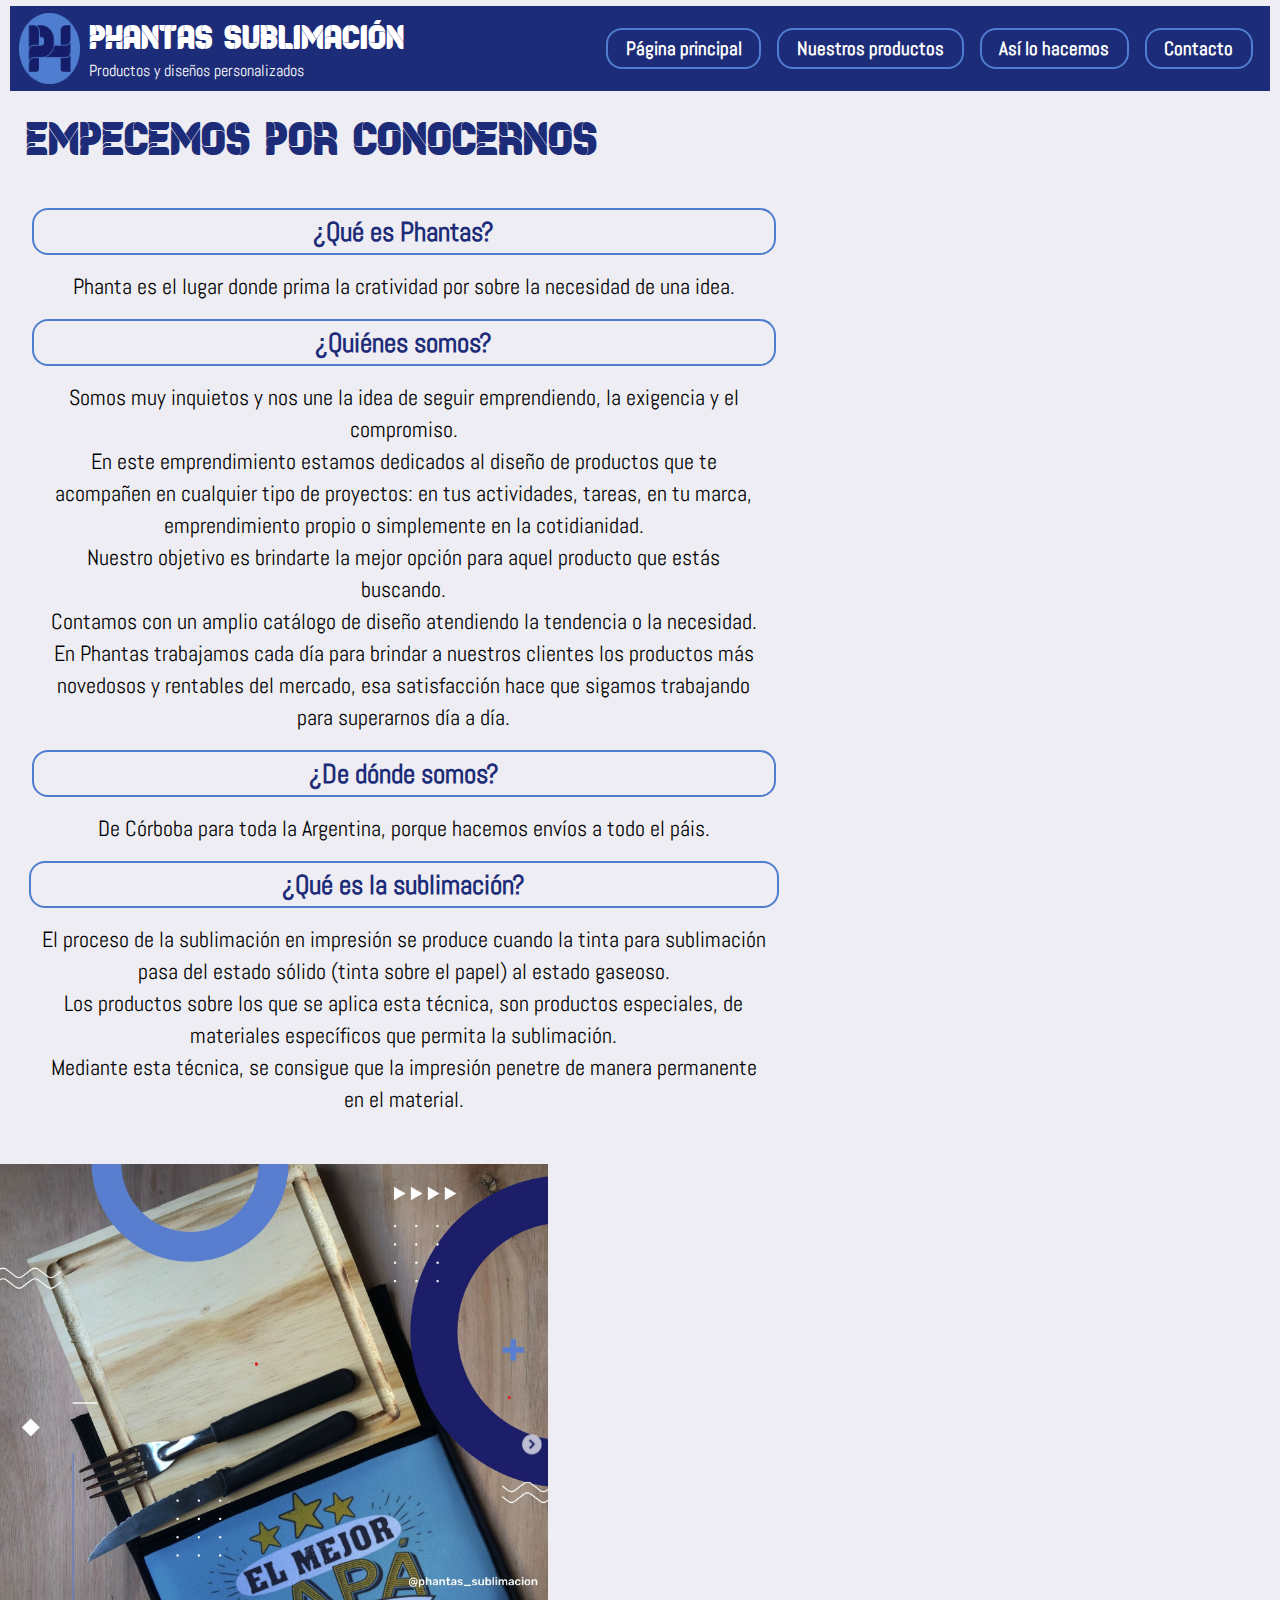
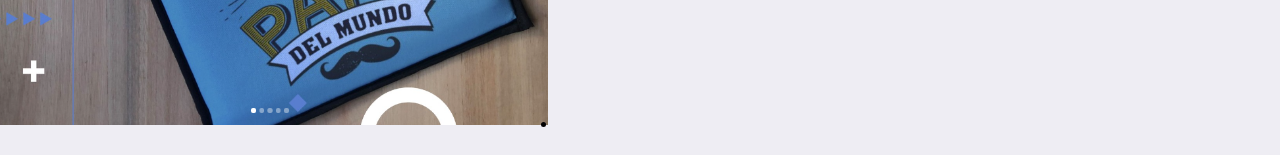
<file: index.html>
<!DOCTYPE html>
<html>
<head>
	<meta charset="utf-8">
	<meta name="viewport" content="width=device-width, initial-scale=1">
	<link rel="icon" type="images/jpg" href="images/faviconblanco.ico">
	<title>phantas sublimación</title>
	<link rel="stylesheet" type="text/css" href="phantas.css">
</head>
<body>
	<header>
		<div class="navbar">
			<div class="logo">
				<img src="images/logo_solo.png">
				<div class="marca">
					<h1>phantas sublimación</h1>
					<p>Productos y diseños personalizados</p>
				</div>
			</div>
			
			<nav>
				<ul>
					<li><a href="index.html">Página principal</a></li>
					<li><a href="nuestros_productos.html">Nuestros productos</a></li>
					<li><a href="proceso.html">Así lo hacemos</a></li>
					<li><a href="contacto.html">Contacto</a></li>
				</ul>
			</nav>
		</div>
		
	</header>
	
	<h2>Empecemos por conocernos</h2>
	
	<div class="contenedor">
		<div class="caja1">
			<section>
			<h3>¿Qué es Phantas?</h3>
			<p>Phanta es el lugar donde prima la cratividad por sobre la necesidad de una idea.</p>
			</section>

			<section>
			<h3>¿Quiénes somos?</h3>
			<p>Somos muy inquietos y nos une la idea de seguir emprendiendo, la exigencia y el compromiso. <br />
			En este emprendimiento estamos dedicados al diseño de productos que te acompañen en cualquier tipo de proyectos: en tus actividades, tareas, en tu marca, emprendimiento propio o simplemente en la cotidianidad. <br />
			Nuestro objetivo es brindarte la mejor opción para aquel producto que estás buscando. <br />
			Contamos con un amplio catálogo de diseño atendiendo la tendencia o la necesidad. <br/>
			En Phantas trabajamos cada día para brindar a nuestros clientes los productos más novedosos y rentables del mercado, esa satisfacción hace que sigamos trabajando para superarnos día a día. </p>
			</section>

			<section>
			<h3>¿De dónde somos?</h3>
			<p>De Córboba para toda la Argentina, porque hacemos envíos a todo el páis. </p>
			</section>

			</section>
			<h3>¿Qué es la sublimación?</h3>
			<p>El proceso de la sublimación en impresión se produce cuando la tinta para sublimación pasa del estado sólido (tinta sobre el papel) al estado gaseoso. <br />
			Los productos sobre los que se aplica esta técnica, son productos especiales, de materiales específicos que permita la sublimación. <br />
			Mediante esta técnica, se consigue que la impresión penetre de manera permanente en el material. <p>
			</section>
		</div>
		
		<div class="caja2">
			<div class="slider-frame">
	        <ul>
	            <li><img src="images/slider1.png" alt=""></li>
	            <li><img src="images/slider6.png" alt=""></li>
	            <li><img src="images/slider3.png" alt=""></li>
	            <li><img src="images/slider4.png" alt=""></li>
	            <li><img src="images/slider5.png" alt=""></li>
	        </ul>
    		</div>
		</div>
	</div>

</body>

</html>
</file>
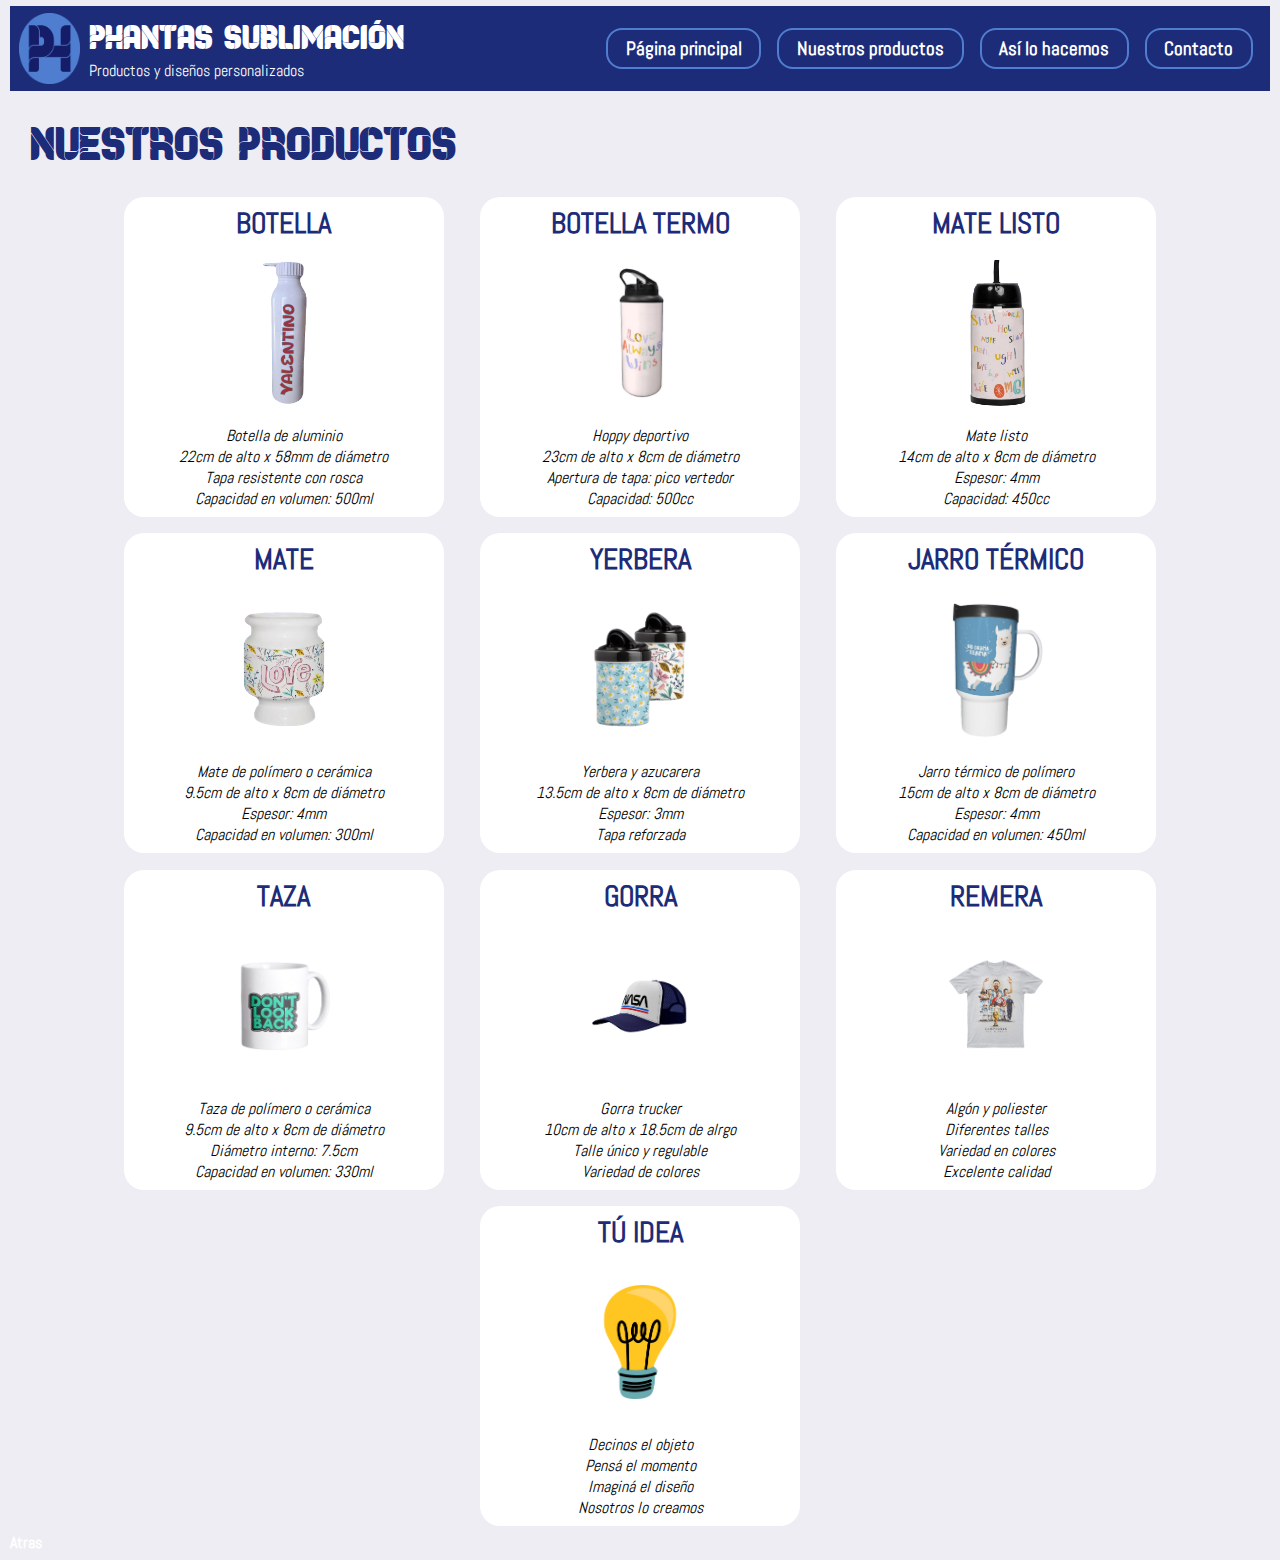
<file: nuestros_productos.html>
<!DOCTYPE html>
<html>
<head>
	<meta charset="utf-8">
	<meta name="viewport" content="width=device-width, initial-scale=1">
	<link rel="icon" type="images/jpg" href="images/faviconblanco.ico">
	<title>phantas sublimación</title>
	<link rel="stylesheet" type="text/css" href="diseño_productos.css">
</head>
<body>
	<header>
		<div class="navbar">
			<div class="logo">
				<img src="images/logo_solo.png">
				<div class="marca">
					<h1>phantas sublimación</h1>
					<p>Productos y diseños personalizados</p>
				</div>
			</div>
			
			<nav>
				<ul>
					<li><a href="index.html">Página principal</a></li>
					<li><a href="nuestros_productos.html">Nuestros productos</a></li>
					<li><a href="proceso.html">Así lo hacemos</a></li>
					<li><a href="contacto.html">Contacto</a></li>
				</ul>
			</nav>
		</div>
		
	</header>
	
<h2>Nuestros productos</h2>

<div class="contenedor">
	<div class="producto">
		<h4>BOTELLA</h4>
		<img id="formatoimg" src="images/botella_metalica.png">
		<p>Botella de aluminio <br />
		22cm de alto x 58mm de diámetro <br />
		Tapa resistente con rosca <br />
		Capacidad en volumen: 500ml 
		</p>
	</div>

	<div class="producto">
		<h4>BOTELLA TERMO</h4>
		<img id="formatoimg" src="images/botella_termo.png">
		<p>Hoppy deportivo <br />
		23cm de alto x 8cm de diámetro <br />
		Apertura de tapa: pico vertedor <br />
		Capacidad: 500cc 
		</p>
	</div>

	<div class="producto">
		<h4>MATE LISTO</h4>
		<img src="images/mate_listo.png">
		<p>Mate listo <br />
		14cm de alto x 8cm de diámetro <br />
		Espesor: 4mm <br />
		Capacidad: 450cc 
		</p>
	</div>

	<div class="producto">
		<h4>MATE</h4>
		<img src="images/mate.png">
		<p>Mate de polímero o cerámica <br />
		9.5cm de alto x 8cm de diámetro <br />
		Espesor: 4mm <br />
		Capacidad en volumen: 300ml
		</p>
	</div>

	<div class="producto">
		<h4>YERBERA</h4>
		<img src="images/Yerbera.png">
		<p>Yerbera y azucarera <br />
		13.5cm de alto x 8cm de diámetro <br />
		Espesor: 3mm <br />
		Tapa reforzada 
		</p>
	</div>

	<div class="producto">
		<h4>JARRO TÉRMICO</h4>
		<img src="images/jarro_termico.png">
		<p>Jarro térmico de polímero <br />
		15cm de alto x 8cm de diámetro <br />
		Espesor: 4mm <br />
		Capacidad en volumen: 450ml 
		</p>
	</div>

	<div class="producto">
		<h4>TAZA</h4>
		<img src="images/taza.png">
		<p>Taza de polímero o cerámica <br />
		9.5cm de alto x 8cm de diámetro <br />
		Diámetro interno: 7.5cm <br />
		Capacidad en volumen: 330ml 
		</p>
	</div>

	<div class="producto">
		<h4>GORRA</h4>
		<img src="images/gorra.png">
		<p>Gorra trucker <br />
		10cm de alto x 18.5cm de alrgo <br />
		Talle único y regulable <br />
		Variedad de colores 
		</p>
	</div>

	<div class="producto">
		<h4>REMERA</h4>
		<img src="images/remera.png">
		<p>Algón y poliester <br />
		Diferentes talles <br />
		Variedad en colores <br />
		Excelente calidad 
		</p>
	</div>

	<div class="producto">
		<h4>TÚ IDEA</h4>
		<img src="images/foco.png">
		<p>Decinos el objeto <br/>
		Pensá el momento <br />
		Imaginá el diseño <br />
		Nosotros lo creamos <br />
		</p>
	</div>
	

</div>

</body>

</html>



<a href="index.html">Atras</a>
</file>
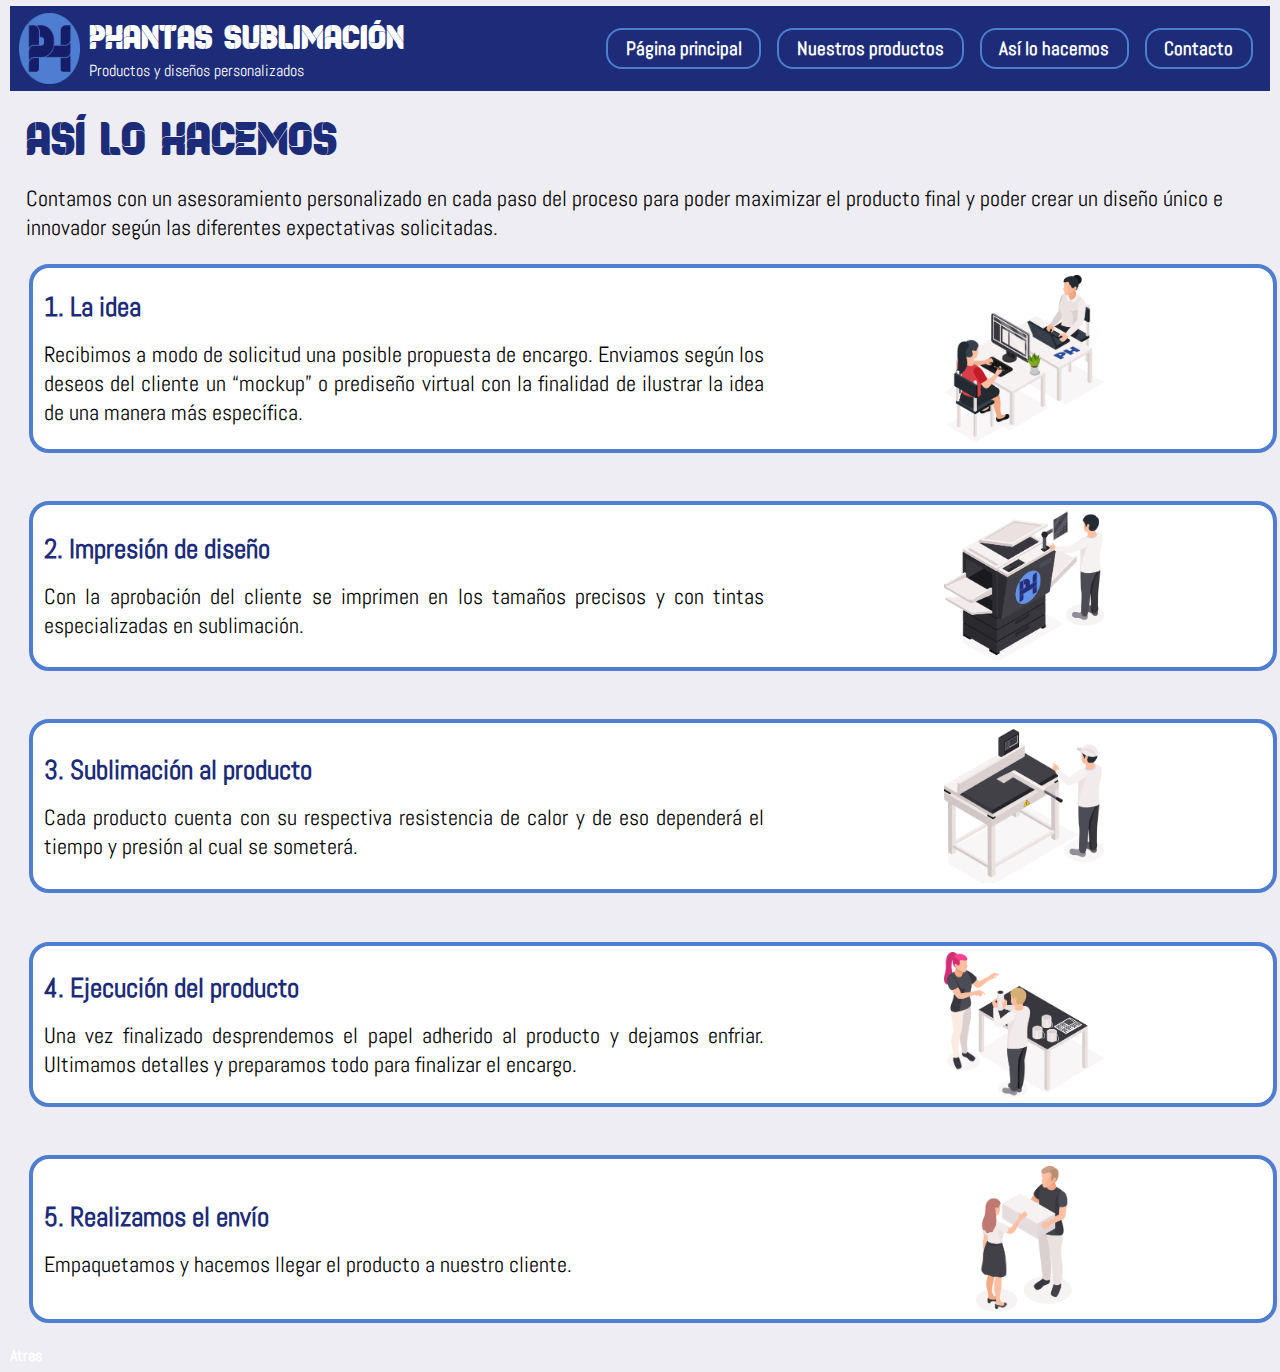
<file: proceso.html>
<!DOCTYPE html>
<html>
<head>
	<meta charset="utf-8">
	<meta name="viewport" content="width=device-width, initial-scale=1">
	<link rel="icon" type="images/jpg" href="images/faviconblanco.ico">
	<title>phantas sublimación</title>
	<link rel="stylesheet" type="text/css" href="diseño_proceso.css">
</head>
<body>
	<header>
		<div class="navbar">
			<div class="logo">
				<img src="images/logo_solo.png">
				<div class="marca">
					<h1>phantas sublimación</h1>
					<p>Productos y diseños personalizados</p>
				</div>
			</div>
			
			<nav>
				<ul>
					<li><a href="index.html">Página principal</a></li>
					<li><a href="nuestros_productos.html">Nuestros productos</a></li>
					<li><a href="proceso.html">Así lo hacemos</a></li>
					<li><a href="contacto.html">Contacto</a></li>
				</ul>
			</nav>
		</div>
		
	</header>
	
</body>

<h2>Así lo hacemos</h2>
<p class="intro">
	Contamos con un asesoramiento personalizado en cada paso del proceso para poder maximizar el producto final y poder crear un diseño único e innovador según las diferentes expectativas solicitadas.
</p>

<div class="contenedor">
	<div class="proceso">
		<div class="descripcion">
		<h4>1. La idea</h4>
		<p>Recibimos a modo de solicitud una posible propuesta de encargo. Enviamos según los deseos del cliente un “mockup” o prediseño virtual con la finalidad de ilustrar la idea de una manera más específica. 
		</p>
		</div>
		<div class="imagenpaso">
		<img src="images/PASO 1.png">
		</div>
	</div>

	<div class="proceso">
		<div class="descripcion">
		<h4>2. Impresión de diseño</h4>
		<p>Con la aprobación del cliente se imprimen en los tamaños precisos y con tintas especializadas en sublimación.
		</p>
		</div>
		<div class="imagenpaso">
		<img src="images/PASO 2.png">
		</div>
	</div>

	<div class="proceso">
		<div class="descripcion">
		<h4>3. Sublimación al producto</h4>
		<p>Cada producto cuenta con su respectiva resistencia de calor y de eso dependerá el tiempo y presión al cual se someterá.
		</p>
		</div>
		<div class="imagenpaso">
		<img src="images/PASO 3.png">
		</div>
	</div>

	<div class="proceso">
		<div class="descripcion">
		<h4>4. Ejecución del producto</h4>
		<p>Una vez finalizado desprendemos el papel adherido al producto y dejamos enfriar. Ultimamos detalles y preparamos todo para finalizar el encargo.
		</p>
		</div>
		<div class="imagenpaso">
		<img src="images/PASO 4.png">
		</div>
	</div>

	<div class="proceso">
		<div class="descripcion">
		<h4>5. Realizamos el envío</h4>
		<p>
			Empaquetamos y hacemos llegar el producto a nuestro cliente.
		</p>
		</div>
		<div class="imagenpaso">
		<img id="envioimg" src="images/PASO 5.png">
		</div>
	</div>


</div>

</html>

<a href="index.html">Atras</a>
</file>
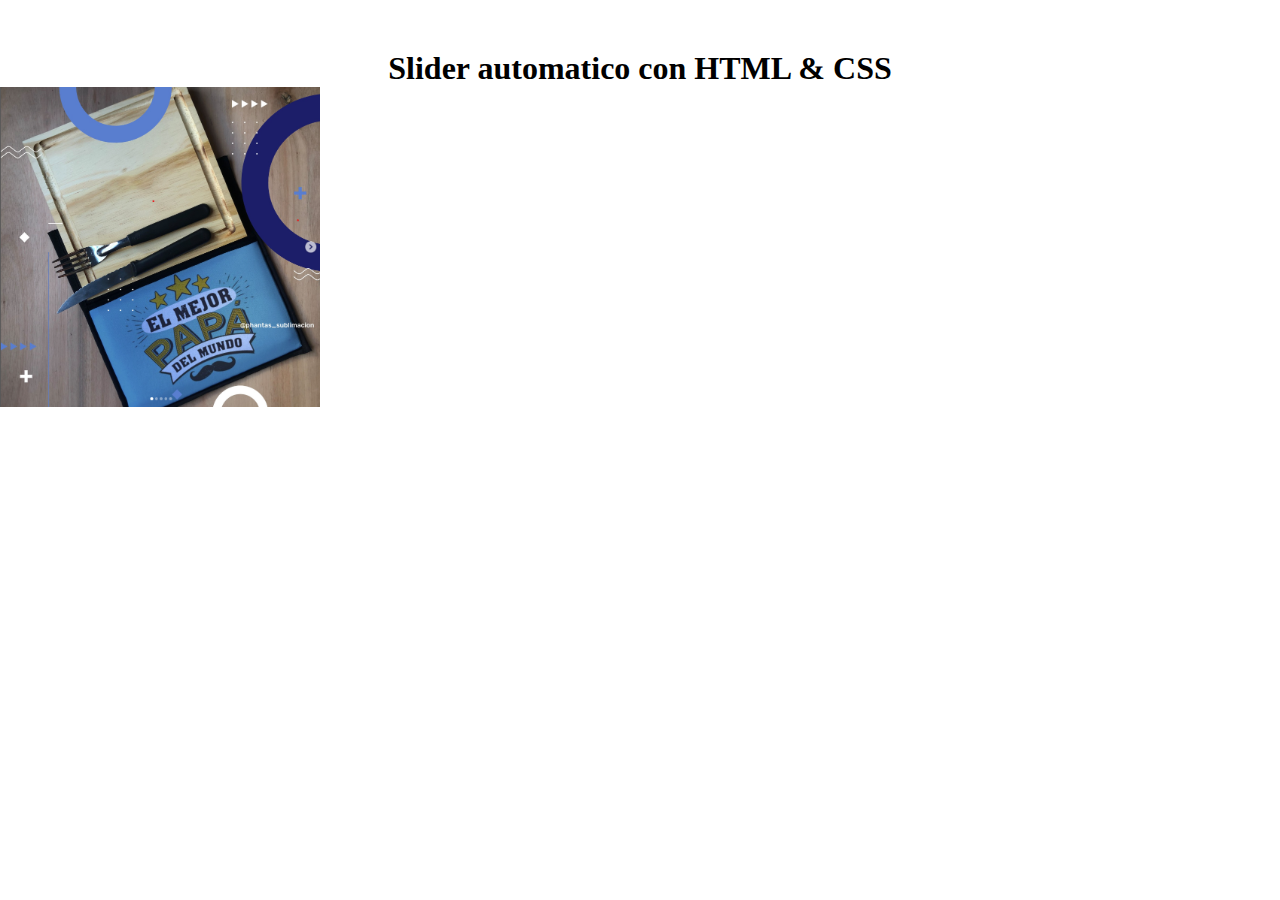
<file: sldier.html>
<!DOCTYPE html>
<html lang="en">
<head>
    <meta charset="UTF-8">
    <meta http-equiv="X-UA-Compatible" content="IE=edge">
    <meta name="viewport" content="width=device-width, initial-scale=1.0">
    <title>Slider</title>
    <link rel="stylesheet" type="text/css" href="diseño_slider.css">
</head>
<body>

    <h2>Slider automatico con HTML & CSS</h2>

    <div class="slider-frame">
        <ul>
            <li><img src="images/slider1.png" alt=""></li>
            <li><img src="images/slider6.png" alt=""></li>
            <li><img src="images/slider3.png" alt=""></li>
            <li><img src="images/slider4.png" alt=""></li>
            <li><img src="images/slider5.png" alt=""></li>
        </ul>
    </div>
    
</body>
</html>
</file>
<file: phantas.css>
/* 
colores:
Celeste: #4F7ED0
Azul: #1D2C78
Negro: #000000
Gris: #EEEDF3
*/

@import url('https://fonts.googleapis.com/css2?family=Quattrocento&display=swap');
@import url('https://fonts.googleapis.com/css2?family=Abel&family=Quicksand:wght@500&display=swap');
@font-face {
	font-family: Browser;
	src: url('./fonts/Browser.ttf')
}



* {
	margin: 0.2rem;
	padding: 0;
	box-sizing: border-box;
}

body {
	font-family: 'Abel', sans-serif;
	background: #EEEDF3;
}

header {
	background: #1D2C78;
	color: #4F7ED0;
}


.navbar{
	display: flex;
	justify-content: space-between;
	align-items: center;
}

.logo {
	display: flex;
}

.marca h1 {
	font-family: Browser;
	font-weight: lighter;
	color: white;
	font-size: 2.2rem;
}

.marca p {
	font-family: 'Abel', sans-serif;
	color: white;
	font-weight: lighter;
	font-size: 1,6rem;
}

.logo img {
	width: 3.8em;
}

.navbar ul {
	min-width: 500px;
	display: flex;
	justify-content: space-around;
	align-items: center;

}

.navbar ul li{
	font-size: 1.2rem;
	list-style: none;
	border-width: 0.5rem;
	line-height: 0.5rem;
	padding: 0.9rem;
	border: 0.15rem solid #4F7ED0;
	margin: 0.5rem;
	border-radius: 1rem 1rem 1rem 1rem;
	text-decoration: none;

}


a {
	color:white ;
	font-weight: bold;
	text-decoration: none;
}

.contenedor {
	display: flex;
	align-items: center;
	flex-wrap: wrap;
}

.caja1 {
	margin: 1rem;
	width: 60%;
}

.caja2 {
	width: 40%;
	display: flex;
	justify-content: flex-start;
  align-items: center;
  justify-content: center;
  flex-direction: column;

}

h2{
	margin: 0.4em;
	font-family: Browser;
	font-weight: lighter;
	color: #1D2C78;
	font-size: 3rem;
}

h3{
	font-family: 'Abel', sans-serif;
	font-weight: bold;
	font-size: 1.7rem;
	width: auto;
	text-align: center;
	padding-top: 0.25rem;
	padding-bottom: 0.25rem;
	margin-top: 0.5rem;
	border-radius: 1rem 1rem 1rem 1rem;
	border-color: black;
	border: 0.15rem solid #4F7ED0;
	color: #1D2C78;

}

.caja1 p{
	overflow-wrap: break-word;
	font-family: 'Abel', sans-serif;
	font-size: 1.4rem;
	line-height: 2rem;
	text-align: center;
	margin: 1rem;
	font-weight: 500;
}

.slider-frame {
  width: 35.8em;
  height: auto;
  overflow: hidden;
}

.slider-frame ul {
  display: flex;
  padding: 0;
  width: 500%;
  
  
  animation: slide 20s infinite alternate ease-in-out;
}

#listaslider {
  width: 100%;
  list-style: none;
}

.slider-frame img {
  width: 35em;
}


@keyframes slide {
  0% {margin-left: 0;}
  20% {margin-left: 0;}
  
  25% {margin-left: -100%;}
  45% {margin-left: -100%;}
  
  50% {margin-left: -200%;}
  70% {margin-left: -200%;}
  
  75% {margin-left: -300%;}
  100% {margin-left: -300%;}
}




@media (max-width: 800px) {
	.navbar{
		flex-direction: column;
		align-items: flex-start;
	}
}

@media (min-width: 500px) and (max-width: 800px) {
	ul{
		flex-direction: column;
		align-items: flex-start;
	}
</file>
<file: diseño_productos.css>
/* 
colores:
Celeste: #4F7ED0
Azul: #1D2C78
Negro: #000000
Gris: #EEEDF3
*/

@import url('https://fonts.googleapis.com/css2?family=Quattrocento&display=swap');
@import url('https://fonts.googleapis.com/css2?family=Abel&family=Quicksand:wght@500&display=swap');
@font-face {
	font-family: Browser;
	src: url('./fonts/Browser.ttf')
}

* {
	margin: 0.2rem;
	padding: 0;
	box-sizing: border-box;
}

body {
	font-family: 'Abel', sans-serif;
	background: #EEEDF3;
}

header {
	background: #1D2C78;
	color: #4F7ED0;
}


.navbar{
	display: flex;
	justify-content: space-between;
	align-items: center;
}

.logo {
	display: flex;
}

.marca h1 {
	font-family: Browser;
	font-weight: lighter;
	color: white;
	font-size: 2.2rem;
}

.marca p {
	font-family: 'Abel', sans-serif;
	color: white;
	font-weight: lighter;
	font-size: 1,6rem;
}

.logo img {
	width: 3.8em;
}

ul {
	min-width: 500px;
	display: flex;
	justify-content: space-around;

}

ul li{
	font-size: 1.2rem;
	list-style: none;
	border-width: 0.5rem;
	line-height: 0.5rem;
	padding: 0.9rem;
	border: 0.15rem solid #4F7ED0;
	margin: 0.5rem;
	border-radius: 1rem 1rem 1rem 1rem;
	text-decoration: none;
}

a {
	color:white ;
	font-weight: bold;
	text-decoration: none;
}

h2{
	margin: 0.5em;
	font-family: Browser;
	font-weight: lighter;
	color: #1D2C78;
	font-size: 3rem;
}

.contenedor {
	display: flex;
	height: 100%;
	flex-wrap: wrap;
	gap: 10px 30px;
	justify-content: center;
}

.producto{
	height: 20rem;
	width: 20rem;
	background: white;
	border-radius: 20px;
	display: flex;
	align-items: center;
	justify-content: space-between;
	flex-direction: column;
}

.producto img{
	display: block;
	width: 6em;

}

#formatoimg {
	display: block;
	width: 3.5em;
}

.producto h4{
	margin: 0.5rem;
	font-size: 1.8em;
	font-weight: bolder;
	color: #1D2C78;
}

.producto h5{
	margin-bottom: 1rem;
	font-size: 1.8em;
	font-weight: bolder;
	color: #1D2C78;
	text-align: center;
}

.producto p{
	font-style: italic;
	font-size: 1em;
	text-align: center;
	margin: 0.5rem;
}

@media (max-width: 800px) {
	navbar {
		flex-direction: column;
		align-items: flex-start;
	}


@media (min-width: 500px) and (max-width: 800px) {
	ul{
		flex-direction: column;
		align-items: flex-start;
	}
</file>
<file: diseño_proceso.css>
/* 
colores:
Celeste: #4F7ED0
Azul: #1D2C78
Negro: #000000
Gris: #EEEDF3
*/

@import url('https://fonts.googleapis.com/css2?family=Quattrocento&display=swap');
@import url('https://fonts.googleapis.com/css2?family=Abel&family=Quicksand:wght@500&display=swap');
@font-face {
	font-family: Browser;
	src: url('./fonts/Browser.ttf')
}

* {
	margin: 0.2rem;
	padding: 0;
	box-sizing: border-box;
}

body {
	font-family: 'Abel', sans-serif;
	background: #EEEDF3;
}

header {
	background: #1D2C78;
	color: #4F7ED0;
}


.navbar{
	display: flex;
	justify-content: space-between;
	align-items: center;
}

.logo {
	display: flex;
}

.marca h1 {
	font-family: Browser;
	font-weight: lighter;
	color: white;
	font-size: 2.2rem;
}

.marca p {
	font-family: 'Abel', sans-serif;
	color: white;
	font-weight: lighter;
	font-size: 1,6rem;
}

.logo img {
	width: 3.8em;
}

ul {
	min-width: 500px;
	display: flex;
	justify-content: space-around;

}

ul li{
	font-size: 1.2rem;
	list-style: none;
	border-width: 0.5rem;
	line-height: 0.5rem;
	padding: 0.9rem;
	border: 0.15rem solid #4F7ED0;
	margin: 0.5rem;
	border-radius: 1rem 1rem 1rem 1rem;
	text-decoration: none;
}

a {
	color:white ;
	font-weight: bold;
	text-decoration: none;
}

h2{
	margin: 0.4em;
	font-family: Browser;
	font-weight: lighter;
	color: #1D2C78;
	font-size: 3rem;
}

.intro {
	font-size: 1.4rem;
	margin-left: 1.2rem;
}

.contenedor {
	display: flex;
	height: auto;
	flex-wrap: wrap;
	gap: 10px 30px;
	justify-content: center;
	flex-direction: column;
}

.proceso{
	width: 99%;
	background: white;
	border-radius: 20px;
	display: flex;
	align-items: center;
	justify-content: space-between;
	border: 4px solid #4F7ED0;
	margin: 1.2rem
}

.descripcion{
	display: flex;
	width: 60%;
	flex-direction: column;
}

.descripcion h4{
	color: #1D2C78;
	font-size: 1.7rem;
	margin: 0.5rem;
}

.descripcion p{
	font-size: 1.4rem;
	text-align: justify;
	margin: 0.5rem
}

.imagenpaso{
	width: 40%;
	display: flex;
	justify-content: center;
	align-items: center;
}

.imagenpaso img {
	display: block;
	width: 10em;
}

#envioimg{
	display: block;
	width: 6em;
}


#formatoimg {
	display: block;
	width: 3.5em;
}

.producto h4{
	margin: 0.5rem;
	font-size: 1.8em;
	font-weight: bolder;
	color: #1D2C78;
}

.producto h5{
	margin-bottom: 1rem;
	font-size: 1.8em;
	font-weight: bolder;
	color: #1D2C78;
	text-align: center;
}

.producto p{
	font-style: italic;
	font-size: 1em;
	text-align: center;
	margin: 0.5rem;
}




@media (max-width: 800px) {
	navbar {
		flex-direction: column;
		align-items: flex-start;
	}


@media (min-width: 500px) and (max-width: 800px) {
	ul{
		flex-direction: column;
		align-items: flex-start;
	}
</file>
<file: diseño_slider.css>
* {
    margin: 0;
    padding: 0;
    font-family: lato;
}

h2 {
    text-align: center;
    font-size: 2rem;
    padding-top: 50px;
}

.slider-frame {
  width: 20em;
  height: auto;
  overflow: hidden;
}

.slider-frame ul {
  display: flex;
  padding: 0;
  width: 500%;
  
  animation: slide 20s infinite alternate ease-in-out;
}

.slider-frame li {
  width: 100%;
  list-style: none;
}

.slider-frame img {
  width: 20em;
}

img{
}

@keyframes slide {
  0% {margin-left: 0;}
  20% {margin-left: 0;}
  
  25% {margin-left: -100%;}
  45% {margin-left: -100%;}
  
  50% {margin-left: -200%;}
  70% {margin-left: -200%;}
  
  75% {margin-left: -300%;}
  100% {margin-left: -300%;}
}
</file>
